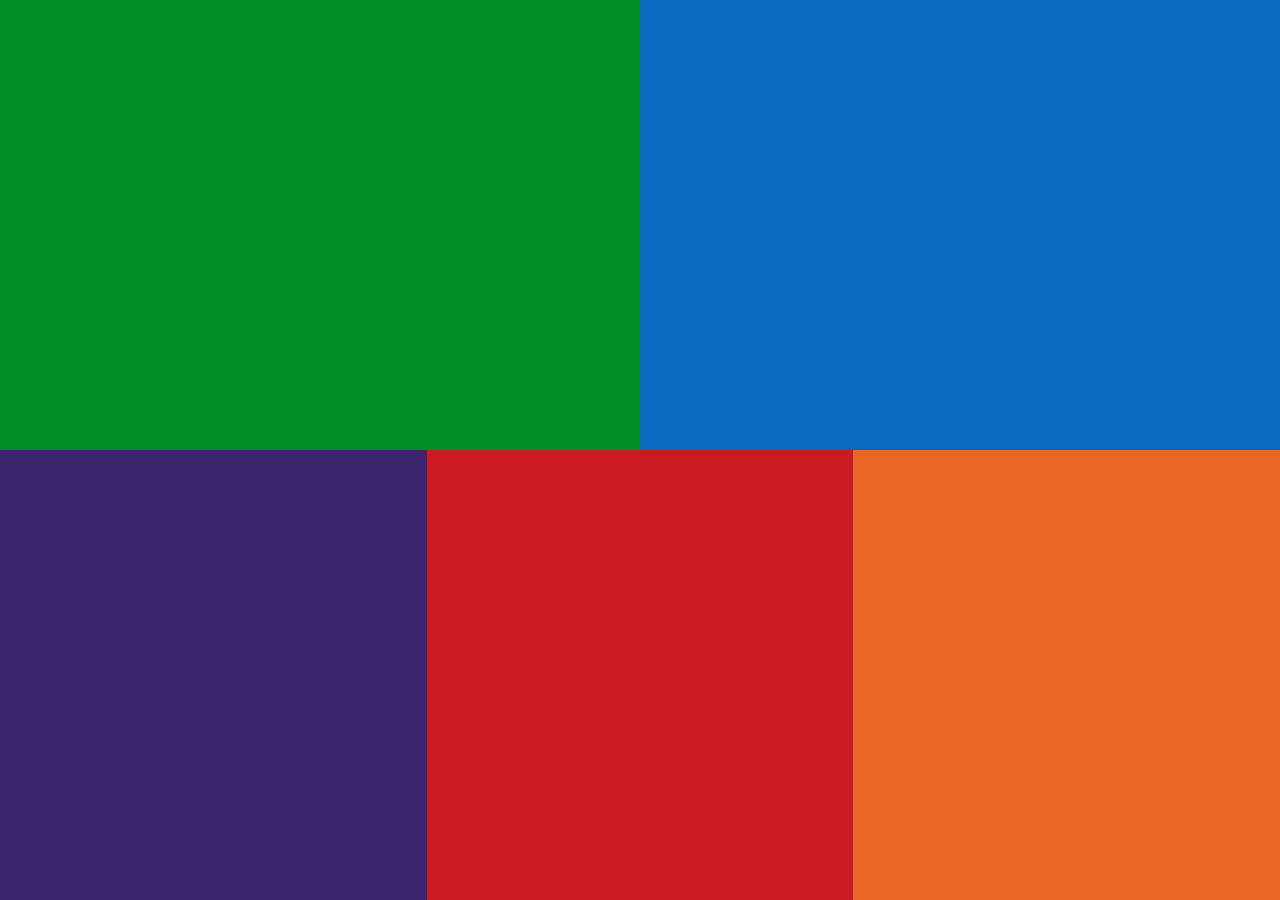
<file: flex_and_block/index.html>
<html>

	<head>
		<!-- important information the computer needs -->
		<meta charset="utf-8">
		<link href="images/favicon.ico" rel="icon" type="image/x-icon" />
		<title>Flex v. Block</title>
		<link rel="stylesheet" href="style.css" />
	</head>

	<body>
		<!-- all content that shows up on the web page -->
		<div class="box flex" >
		<div class="row1 green"></div>
		        
		<div class="row1 light_blue"></div>
			

		</div>
		<div class= "box flex">
		<div class="row2 purple"></div>
						

		<div class="row2 red"></div>
						

		<div class="row2 orange"></div>
						
		</div>
	</body>
	
</html>
</file>
<file: flex_and_block/style.css>
body {
	width: 100%;
	height: 100%;
	margin: 0;
}

.green {
	background-color: #008D24;
}

.light_blue {
	background-color: #0B69C0;
}

.purple {
	background-color: #3A246D;
}

.red {
	background-color: #CA1B22;
}

.orange {
	background-color: #EA6626;
}

.box {
	height: 50%;
	width: 100%;
}

.row1 {
	height: 100%;
	width: 50%;
}
.row2 {
	height: 100%;
	width: 33.3333%;
}
.flex{
	display: flex;
}
</file>
